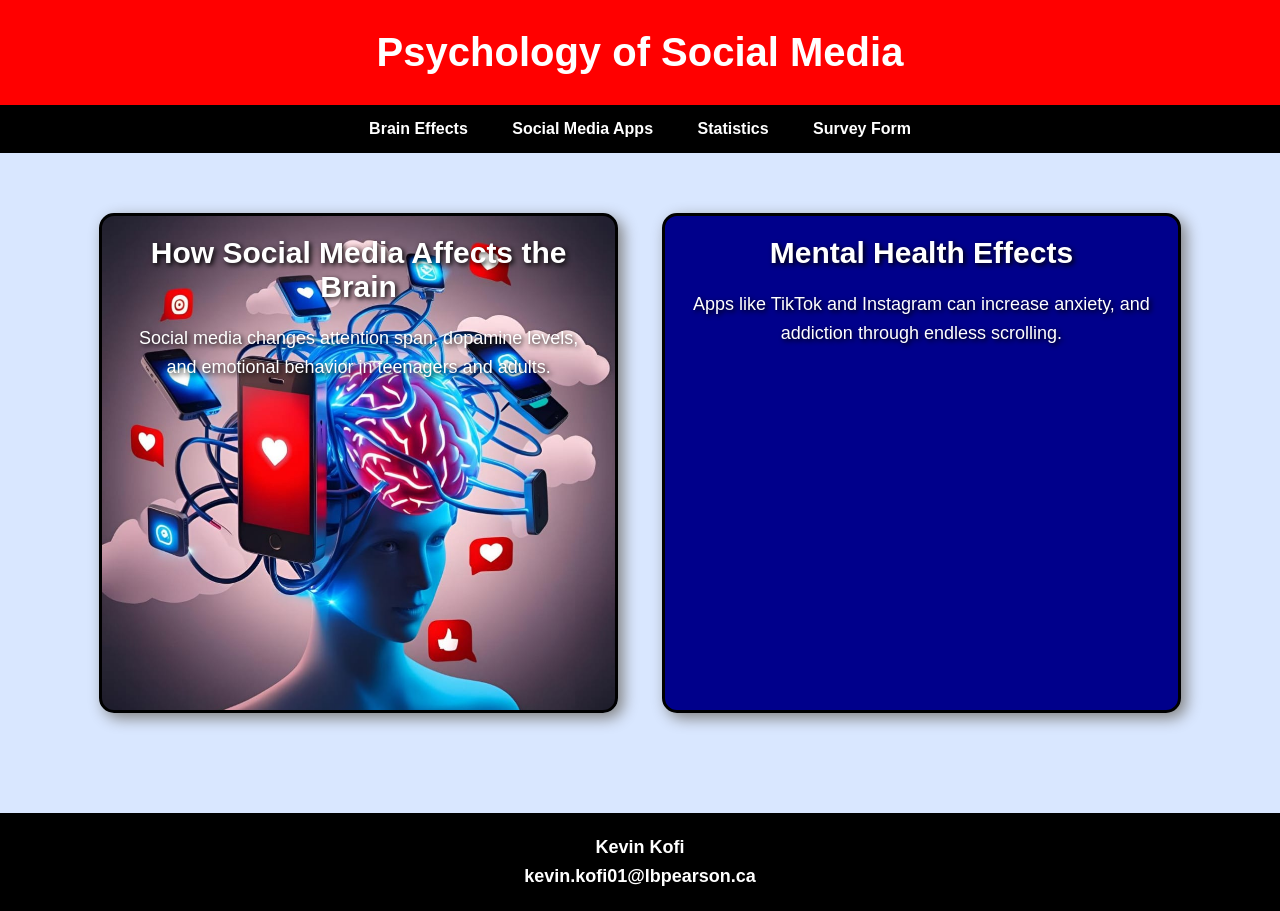
<file: index.html>
<!DOCTYPE html>
<html>

<head>
<title>Psychology of Social Media</title>
<link rel="stylesheet" href="styles.css">
</head>

<body>

    <header>
        <h1 class="header">Psychology of Social Media</h1>
    </header>

    <nav>
        <ul>
            <li><a href="Page1.html">Brain Effects</a></li>
            <li><a href="Page2.html">Social Media Apps</a></li>
            <li><a href="Page3.html">Statistics</a></li>
            <li><a href="Page4.html">Survey Form</a></li>
        </ul>
    </nav>

    <main>

        <section id="godfather">
            <h2>How Social Media Affects the Brain</h2>
            <p>
                Social media changes attention span, dopamine levels,
                and emotional behavior in teenagers and adults.
            </p>
        </section>

        <section id="mental">
            <h2>Mental Health Effects</h2>
             <p>
                 Apps like TikTok and Instagram can increase anxiety,
                 and addiction through endless scrolling.
            </p>
        </section>
    </main>

    <footer>
        <p><b>Kevin Kofi</b></p>
        <p>kevin.kofi01@lbpearson.ca</p>
    </footer>

</body>

</html>
</file>
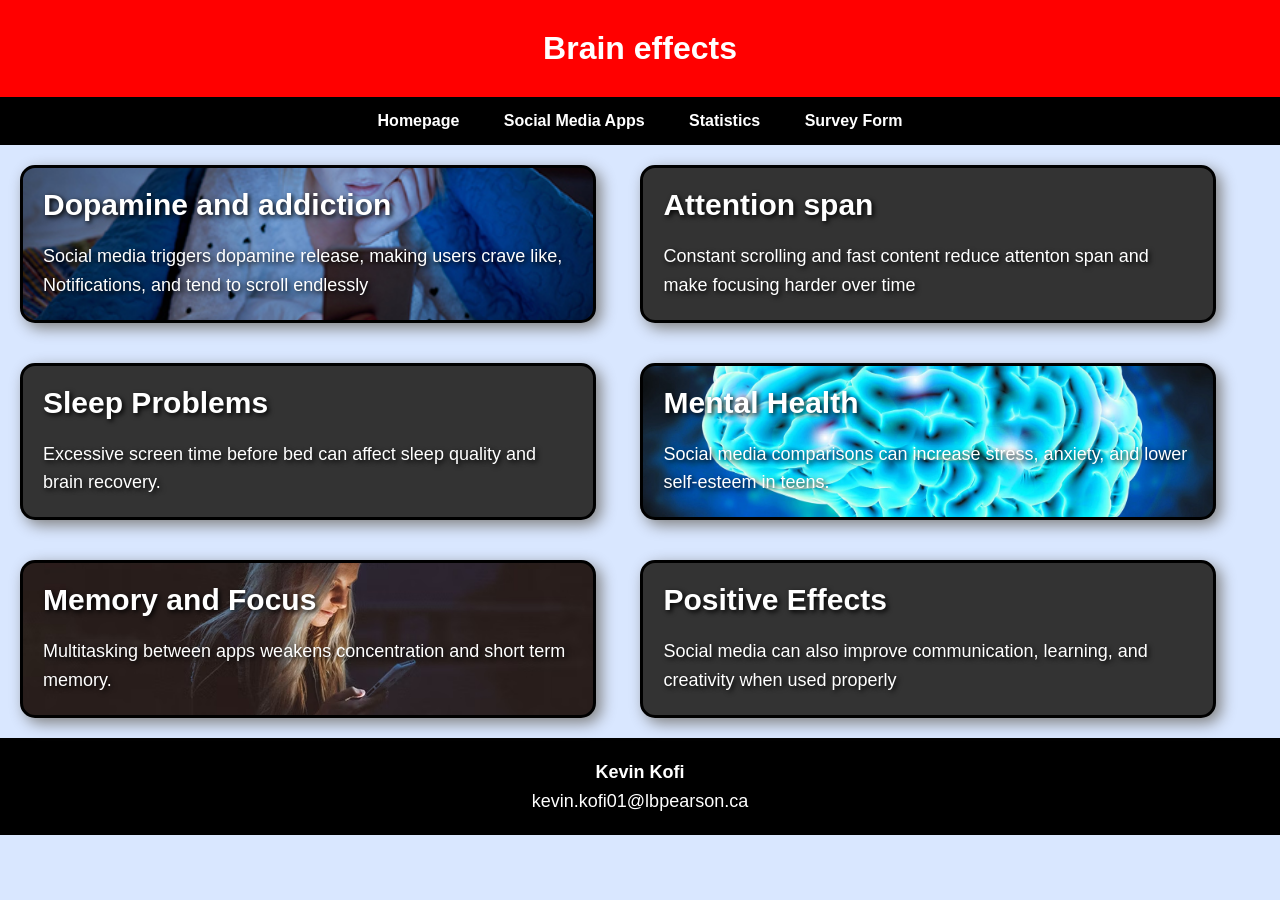
<file: Page1.html>
<!DOCTYPE html>
<html>

<head>
<title>Psychology of Social Media</title>
<link rel="stylesheet" href="Page1.CSS">
</head>
<body>

    <header>
        <h1 class="header">Brain effects</h1>
    </header>

    <nav>
        <ul>
            <li><a href="index.html">Homepage</a></li>
            <li><a href="Page2.html">Social Media Apps</a></li>
            <li><a href="Page3.html">Statistics</a></li>
            <li><a href="Page4.html">Survey Form</a></li>
        </ul>
    </nav>
    <main>

        <section id="Picture1">
            <h2>Dopamine and addiction</h2>
            <p>
                Social media triggers dopamine release, making users crave like, Notifications, and tend to scroll endlessly
            </p>
        </section>

        <section id="Brain1">
            <h2>Attention span</h2>
            <p>
                Constant scrolling and fast content reduce attenton span and make focusing harder over time
            </p>
        </section>
        <section id="Brain2">
            <h2>Sleep Problems</h2>
            <p>
                Excessive screen time before bed can affect sleep quality and brain recovery.
            </p>
        </section>
        <section id="Picture2">
            <h2>Mental Health</h2>
            <p>
                Social media comparisons can increase stress, anxiety, and lower self-esteem in teens.
            </p>
        </section>
        <section id="picture3">
            <h2>Memory and Focus</h2>
            <p>
                Multitasking between apps weakens concentration and short term memory.
            </p>
        </section>
        <section id="Brain3">
            <h2>Positive Effects</h2>
            <p>
                Social media can also improve communication, learning, and creativity when used properly
            </p>
        </section>
    </main>

    <footer>
        <p><b>Kevin Kofi</b></p>
        <p>kevin.kofi01@lbpearson.ca</p>
    </footer>

</body>

</html>
</file>
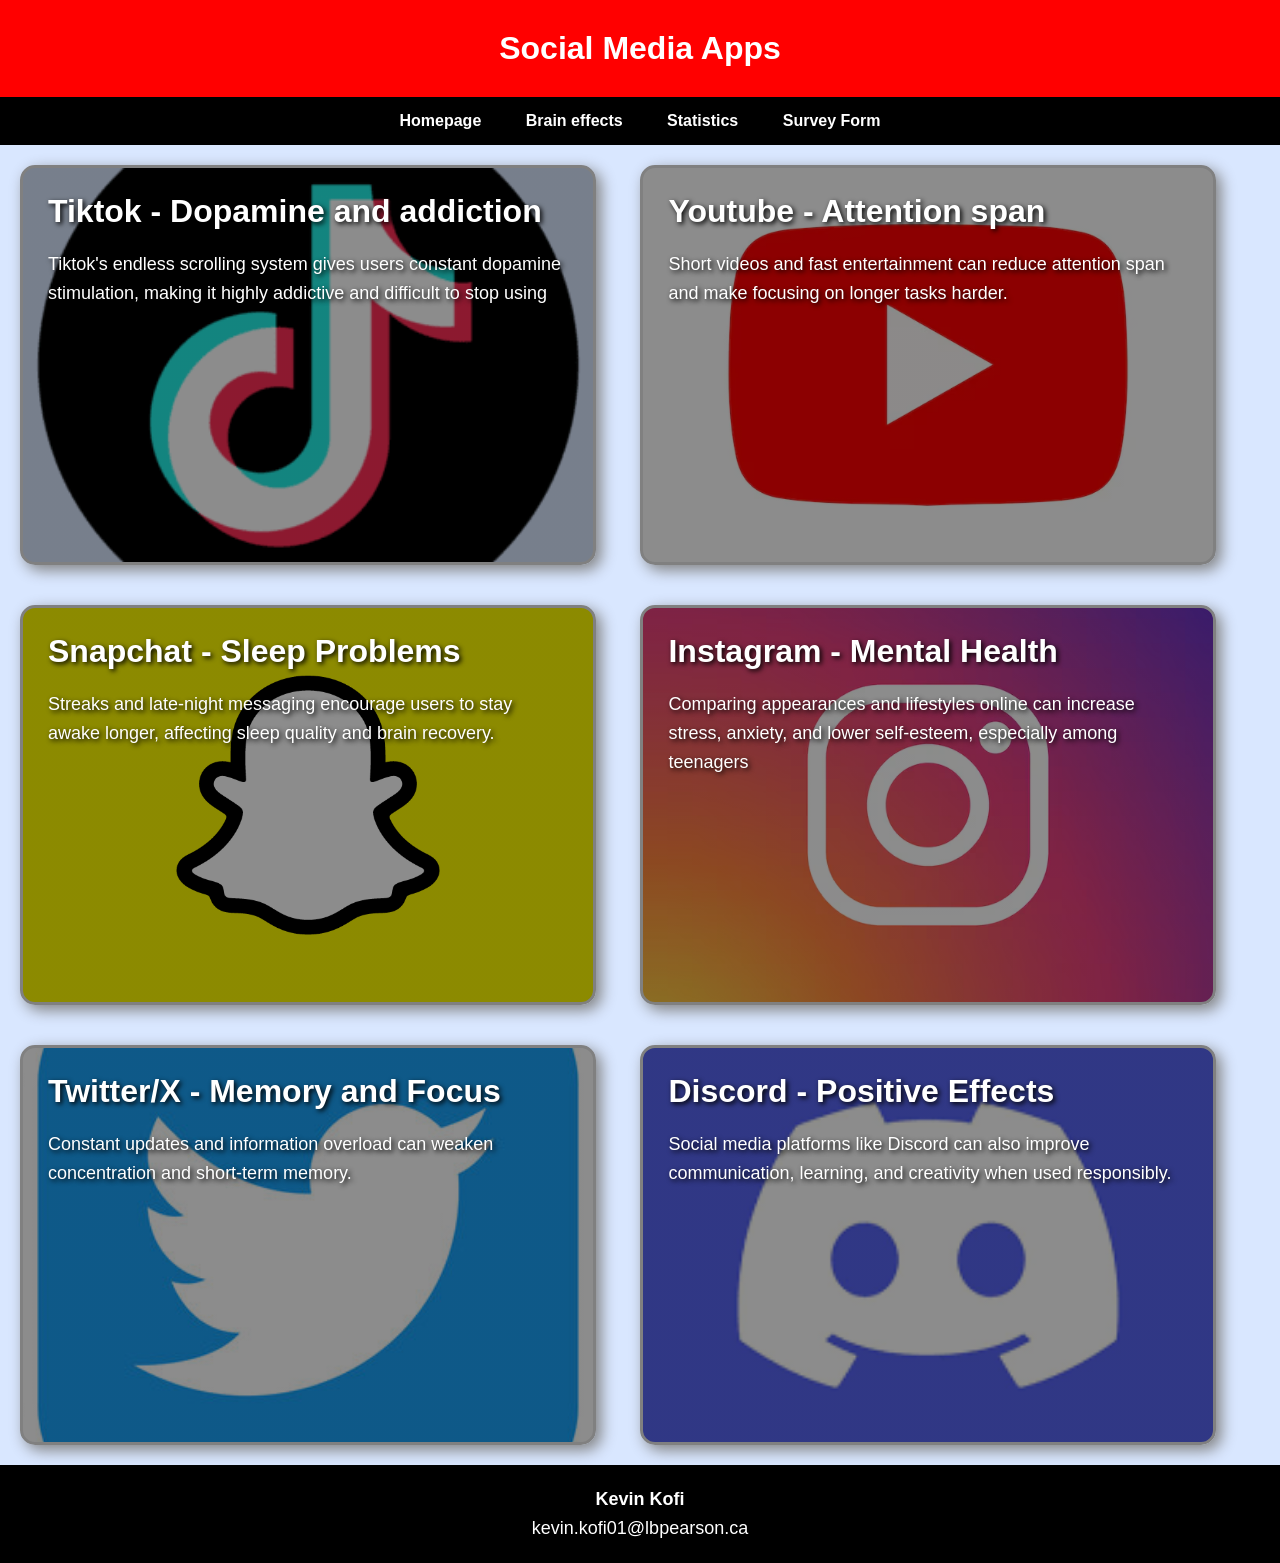
<file: Page2.html>
<!DOCTYPE html>
<html>

<head>
<title>Psychology of Social Media</title>
<link rel="stylesheet" href="Page2.css">
</head>
<body>

    <header>
        <h1 class="header">Social Media Apps</h1>
    </header>

    <nav>
        <ul>
            <li><a href="index.html">Homepage</a></li>
            <li><a href="Page1.html">Brain effects</a></li>
            <li><a href="Page3.html">Statistics</a></li>
            <li><a href="Page4.html">Survey Form</a></li>
        </ul>
    </nav>
    <main>

        <section id="TikTok">
            <h2>Tiktok - Dopamine and addiction</h2>
            <p> Tiktok's endless scrolling system gives users constant dopamine stimulation, making it highly addictive and difficult to stop using</p>
        </section>

        <section id="Youtube">
            <h2>Youtube - Attention span</h2>
            <p> Short videos and fast entertainment can reduce attention span and make focusing on longer tasks harder.</p>
        </section>
        <section id="Snapchat">
            <h2>Snapchat - Sleep Problems</h2>
            <p> Streaks and late-night messaging encourage users to stay awake longer, affecting sleep quality and brain recovery.</p>
        </section>
        <section id="Instagram">
            <h2>Instagram - Mental Health</h2>
            <p> Comparing appearances and lifestyles online can increase stress, anxiety, and lower self-esteem, especially among teenagers</p>
        </section>
        <section id="Twitter">
            <h2>Twitter/X - Memory and Focus</h2>
            <p> Constant updates and information overload can weaken concentration and short-term memory.</p>
        </section>
        <section id="Discord">
            <h2>Discord - Positive Effects</h2>
            <p> Social media platforms like Discord can also improve communication, learning, and creativity when used responsibly.</p>
        </section>
    </main>

    <footer>
        <p><b>Kevin Kofi</b></p>
        <p>kevin.kofi01@lbpearson.ca</p>
    </footer>

</body>

</html>
</file>
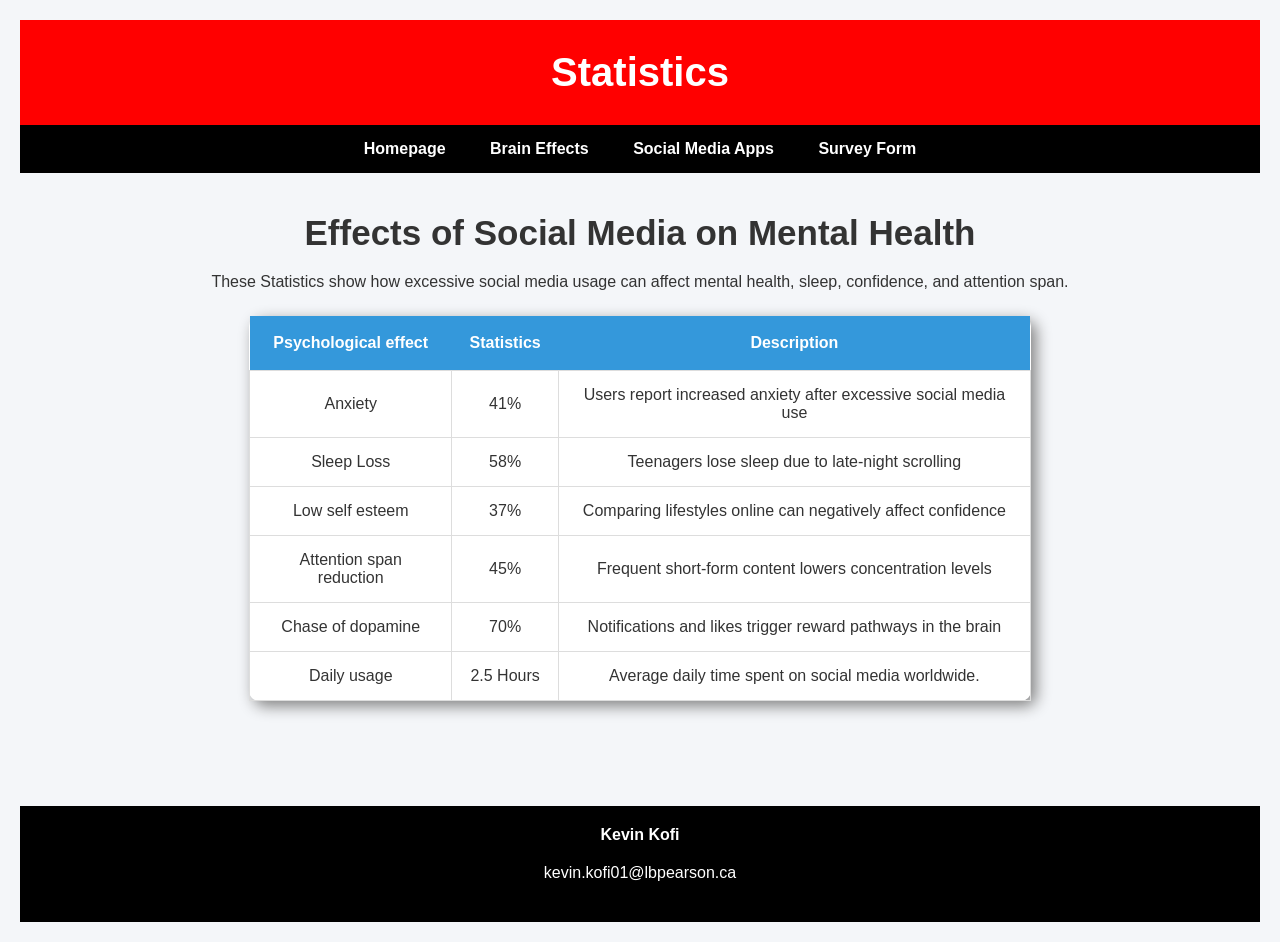
<file: Page3.html>
<!DOCTYPE html>
<html>

<head>
<title>Psychology of Social Media</title>
<link rel="stylesheet" href="page3.css">
</head>
<body>

    <header>
        <h1 class="header">Statistics</h1>
    </header>

    <nav>
        <ul>
            <li><a href="index.html">Homepage</a></li>
            <li><a href="Page1.html">Brain Effects</a></li>
            <li><a href="Page2.html">Social Media Apps</a></li>
            <li><a href="Page4.html">Survey Form</a></li>
        </ul>
    </nav>
    <main>
        <h2>Effects of Social Media on Mental Health</h2>    
        <p id="intro"> These Statistics show how excessive social media usage can affect mental health, sleep, confidence, and attention span.</p>
        <div class="Container"></div>
        <table style="width:70%">
          <tr>
            <th>Psychological effect</th>
            <th>Statistics</th>
            <th>Description</th>
          </tr>
          <tr>
            <td>Anxiety</td>
            <td>41%</td>
            <td>Users report increased anxiety after excessive social media use</td>
          </tr>
          <tr>
            <td>Sleep Loss</td>
            <td>58%</td>
            <td>Teenagers lose sleep due to late-night scrolling</td>
          </tr>
          <tr>
            <td>Low self esteem</td>
            <td>37%</td>
            <td>Comparing lifestyles online can negatively affect confidence</td>
          </tr>
          <tr>
            <td>Attention span reduction</td>
            <td>45%</td>
            <td>Frequent short-form content lowers concentration levels</td>
          </tr>
          <tr>
            <td>Chase of dopamine</td>
            <td>70%</td>
            <td>Notifications and likes trigger reward pathways in the brain</td>
          </tr>
          <tr>
            <td>Daily usage</td>
            <td>2.5 Hours</td>
            <td>Average daily time spent on social media worldwide.</td>
          </tr>
        </table>
    </main>
    <footer>
        <p><b>Kevin Kofi</b></p>
        <p>kevin.kofi01@lbpearson.ca</p>
    </footer>
        
    </body>
</html>
</file>
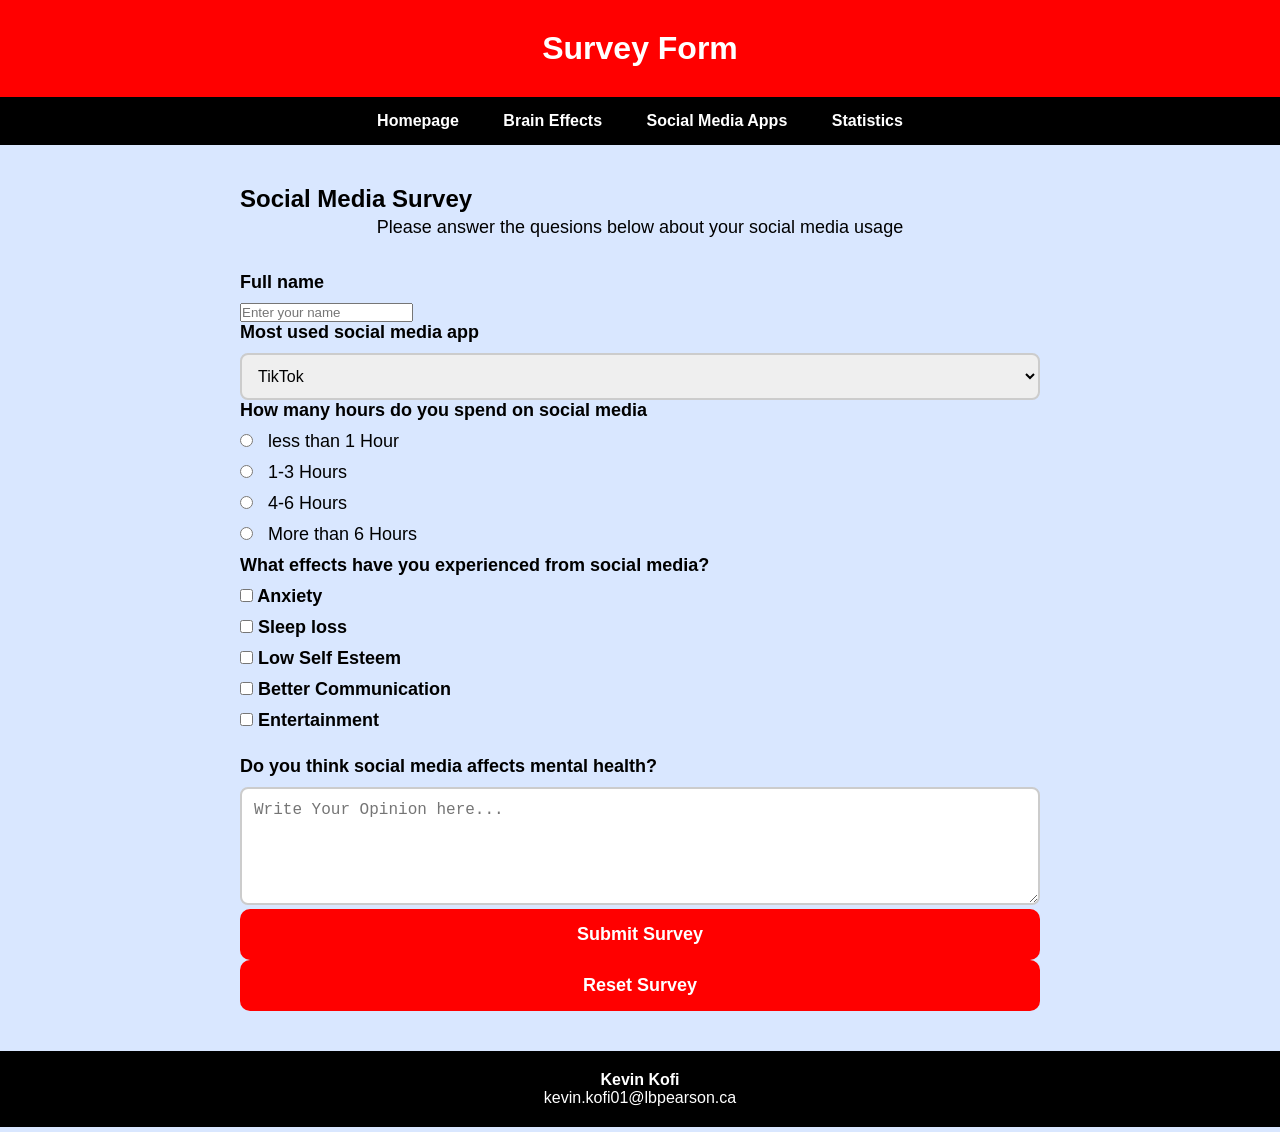
<file: Page4.html>
<!DOCTYPE html>
<html>

<head>
<title>Psychology of Social Media</title>
<link rel="stylesheet" href="Page4.css">
</head>
<body>

    <header>
        <h1 class="header">Survey Form</h1>
    </header>

    <nav>
        <ul>
            <li><a href="index.html">Homepage</a></li>
            <li><a href="Page1.html">Brain Effects</a></li>
            <li><a href="Page2.html">Social Media Apps</a></li>
            <li><a href="Page3.html">Statistics</a></li>
        </ul>
    </nav>
    <main>
        <section class="Survey-box"> 
        <h2>Social Media Survey</h2>
        <p class="intro"> Please answer the quesions below about your social media usage</p>
        <form>
            <div class="Form">
                <label for="name">Full name</label>
                <input type="text" id="name" placeholder="Enter your name" required>
            </div>

            <Div class="Form2">
                <label for="apps"> Most used social media app</label>
            <select id="app">
                    <option>TikTok</option>
                    <option>Instagram</option>
                    <option>Snapchat</option>
                    <option>Youtube</option>
                    <option>Twitter</option>
                    <option>Facebook</option>
            </select>
            </Div>
            <Div class="Form3">
                <label id="Question1"> How many hours do you spend on social media</label>
            
            <div class="radio">
                <label>
                    <input type="radio" name="hours">
                    less than 1 Hour
                </label>
                <label>
                    <input type="radio" name="hours">
                    1-3 Hours
                </label>
                <label>
                    <input type="radio" name="hours">
                    4-6 Hours
                </label>
                <label>
                    <input type="radio" name="hours">
                    More than 6 Hours
                </label>
            </div>

            <div class="form-group">
                <label> What effects have you experienced from social media?</label>
                <div class="Checkbox">
                    <label>
                        <input type="checkbox">
                        Anxiety
                    </label>
                    <label>
                        <input type="checkbox">
                        Sleep loss
                    </label>
                    <label>
                        <input type="checkbox">
                        Low Self Esteem
                    </label>
                    <label>
                        <input type="checkbox">
                        Better Communication
                    </label>
                    <label>
                        <input type="checkbox">
                        Entertainment
                    </label>
                </div>
            </div>
            <div class="Form-group2">
               <label> Do you think social media affects mental health?</label>
               <textarea id="opinion" rows="5" placeholder="Write Your Opinion here..."></textarea>
            </div>
            <button type="submit"> Submit Survey</button>
            <button type="reset">Reset Survey</button>
        </form>
        </section>
    </main>
    <footer>
        <p><b>Kevin Kofi</b></p>
        <p>kevin.kofi01@lbpearson.ca</p>
    </footer>
</file>
<file: styles.css>
*{
margin:0;
padding:0;
box-sizing:border-box;
}
    
body{
font-family:Arial, Helvetica, sans-serif;
background-color:#d9e7ff;
}
    
/*FOR THE HEADER*/
    
header{
width:100%;
background-color:red;
color:white;
text-align:center;
padding:30px;
}
.header{
    font-size: 40px;
    font-weight: bold;
}
header:hover{
    transform: scale(1.03);/* please comment*/
    transition: 0.3s;
}

/*FOR THE NAVIGATION BAR*/
    
nav{
background-color:black;
}
    
ul{
list-style-type:none;
text-align:center;
}
    
ul li{
display:inline-block;
}
    
ul li a{
display:block;
color:white;
padding:15px 20px;
text-decoration:none;
font-weight:bold;
}
    
ul li a:hover{
background-color:gray;
transform: scale(1.03);/* please comment*/
transition: 0.3s;
}
    
/*THE CONTENT*/
    
main{
width:90%;
margin:auto;
padding:40px 0;
text-align:center;
}
    
/*FOR THE SECTIONS*/
    
section{
width:45%;
min-height:500px;
border:3px solid black;
border-radius: 15px;
box-shadow: 5px 5px 15px gray;
display:inline-block;
vertical-align:top;
margin:20px;
padding:20px;
background-size:cover;
background-position:center;
color:white;
text-shadow:2px 2px 5px black;
}
section:hover{
    transform: scale(1.03);/* please comment*/
    transition: 0.3s;
    
}
    
/*FOR THE IMAGES*/
    
#godfather{
background-image:url("68243c852a5bad001eb74a66.jpg");
}
    
#mental{
background-color:darkblue;
}
    
/* FOR THE TEXT */
    
h2{
margin-bottom:20px;
font-size:30px;
}
    
p{
font-size:18px;
line-height:1.6;
}
    
    /* FOOTER */
    
footer{
background-color:black;
color:white;
text-align:center;
padding:20px;
margin-top: 40px;
font-weight: bold;
}
</file>
<file: Page1.CSS>
*{
margin:0;
padding:0;
box-sizing:border-box;
}
    
body{
font-family:Arial, Helvetica, sans-serif;
background-color:#d9e7ff;
}
    
/*FOR THE HEADER*/
    
header{
width:100%;
background-color:red;
color:white;
text-align:center;
padding:30px;
}
header:hover{
transform: scale(1.03);/* please comment*/
transition: 0.3s;
}

/*FOR THE NAVIGATION BAR*/
    
nav{
background-color:black;
}
    
ul{
list-style-type:none;
text-align:center;
}
    
ul li{
display:inline-block;
}
    
ul li a{
display:block;
color:white;
padding:15px 20px;
text-decoration:none;
font-weight:bold;
}
    
ul li a:hover{
background-color:gray;
transform: scale(1.03);/* please comment*/
transition: 0.3s;
}
    
/* FOR THE TEXT */
    
h2{
margin-bottom:20px;
font-size:30px;
color: white;
}
    
p{
font-size:18px;
line-height:1.6;
color: white;
}
    
    /* FOOTER */
    
footer{
background-color:black;
color:white;
text-align:center;
padding:20px;
} 
/*FOR THE SECTIONS*/
    
section{
    width:45%;
    min-height:00px;
    border:3px solid black;
    border-radius: 15px;
    box-shadow: 5px 5px 15px gray;
    display:inline-block; /*AI was used to format the images*/
    vertical-align:top; /*AI was used to format the images*/
    margin:20px; /*AI was used to format the images*/
    padding:20px;
    background-size:cover;
    background-position:center;
    background-color: #333;
    text-shadow:2px 2px 5px black;
}
section:hover{
    transform: scale(1.03);/* please comment*/
    transition: 0.3s;
}
#Picture1{
    background-image: url(otb_screen-time_400x267.jpg);
}
#Picture2{
    background-image: url(35435794-64a4-4fbf-85f7-b3449f373d78.jpg  );
}
#picture3{
    background-image: url(1751973132-60d6052ebeee76b84bc8c933_social-media-and-the-brain.avif);
}
#Picture1{
    background-image: url(otb_screen-time_400x267.jpg);
}
#Picture1{
    background-image: url(otb_screen-time_400x267.jpg);
}
#Picture1{
    background-image: url(otb_screen-time_400x267.jpg);
}
</file>
<file: Page2.css>
*{
    margin:0;
    padding:0;
    box-sizing:border-box;
}
        
body{
    font-family:Arial, Helvetica, sans-serif;
    background-color:#d9e7ff;
}
        
    /*FOR THE HEADER*/
        
header{
    width:100%;
    background-color:red;
    color:white;
    text-align:center;
    padding:30px;
}
header:hover{
    transform: scale(1.03);/* please comment*/
    transition: 0.3s;
}
    
    /*FOR THE NAVIGATION BAR*/
        
nav{
background-color:black;
}
        
ul{
    list-style-type:none;
    text-align:center;
}
        
ul li{
    display:inline-block;
}
        
ul li a{
    display:block;
    color:white;
    padding:15px 20px;
    text-decoration:none;
    font-weight:bold;
}
        
ul li a:hover{
    background-color:gray;
    transform: scale(1.03);/* please comment*/
    transition: 0.3s;
}
        
    /* FOR THE TEXT */
        
h2{
    margin-bottom:20px;
    font-size:30px;
    color: white;
}
        
p{
    font-size:18px;
    line-height:1.6;
    color: white;
}
        
        /* FOOTER */
        
footer{
    background-color:black;
    color:white;
    text-align:center;
    padding:20px;
}
/*Section*/
section{
    width: 45%;
    min-height: 400px;
    border-radius: 15px;
    padding: 25px;
    background-size: cover;
    background-position: center;
    box-shadow: 5px 5px 15px gray;
    border: 3px solid gray;
    transition: 0.3s;
    text-shadow: 2px 2px 5px black;
    display:inline-block; /*AI was used to format the images (w3schools)*/
    vertical-align:top; /*AI was used to format the images(w3schools)*/
    margin:20px; /*AI was used to format the images(w3schools)*/

}
section:hover{
    transform: scale(1.03);
}
section h2{
    font-size: 32px;
    margin-bottom: 20px;
}
section p{
    font-size: 18px;
    line-height: 1.6;
}


#TikTok{
    background-image:
    linear-gradient(rgba(0,0,0,0.45),
    rgba(0,0,0,0.45)),
    url("tiktok-icon-free-png.webp");
}



#Youtube{
    background-image:
    linear-gradient(rgba(0,0,0,0.45),
    rgba(0,0,0,0.45)),
    url("red-youtube-logo-social-media-logo_197792-1803.avif");
}




#Snapchat{
    background-image:
    linear-gradient(rgba(0,0,0,0.45),
    rgba(0,0,0,0.45)),
    url("twitter.png");
}




#Instagram{
    background-image:
    linear-gradient(rgba(0,0,0,0.45),
    rgba(0,0,0,0.45)),
    url("instagram-logo_1199-122.avif");
}




#Twitter{
    background-image:
    linear-gradient(rgba(0,0,0,0.45),
    rgba(0,0,0,0.45)),
    url("360_F_548515234_u57grkSpKwvOBwTAHvhXveqnafh6BtNA.jpg");
}



#Discord{
    background-image:
    linear-gradient(rgba(0,0,0,0.45),
    rgba(0,0,0,0.45)),
    url("images.png");
}
</file>
<file: page3.css>
*{
    margin:0;
    padding:0;
    box-sizing:border-box;
}
        
body{
font-family:Arial, Helvetica, sans-serif;
background-color:#d9e7ff;
}
        
/*FOR THE HEADER*/
        
header{
width:100%;
background-color:red;
color:white;
text-align:center;
padding:30px;
}
.header{
font-size: 40px;
font-weight: bold;
}
header:hover{
transform: scale(1.03);/* please comment*/
transition: 0.3s;
}
    
/*FOR THE NAVIGATION BAR*/
        
nav{
background-color:black;
}
        
ul{
list-style-type:none;
text-align:center;
}
        
ul li{
display:inline-block;
}
        
ul li a{
display:block;
color:white;
padding:15px 20px;
text-decoration:none;
font-weight:bold;
}
        
ul li a:hover{
background-color:gray;
transform: scale(1.03);/* Give an animation, found through*/
transition: 0.3s;
 }
        
/*THE CONTENT*/
        
main{
width:90%;
margin:auto;
padding:40px 0;
text-align:center;
}
h2{
margin-bottom: 20px;
font-size: 35px;
}
.intro{
    width: 80%;
    margin: auto;
    margin-bottom: 30px;
    font-size: 18px;
    line-height: 1.6;
}
body{
    font-family: Arial, sans-serif;
    background-color: #f4f6f9;
    margin: 20px;
    color: #333;
}
p{
    text-align: center;
    width: 80%;
    margin: auto;
    margin-bottom: 20px;
}
/* TABLE */
table{
    width: 100%; /*AI was used to make the table interactive*/
    max-width: 1000px;
    margin: auto;
    border-collapse:collapse;
    width: 25em;
    background-color: white;
    border-radius: 10px;
    margin: 25px auto;
    box-shadow: 5px 5px 15px gray;
}
th {
    background-color: #3498db;
    color: white;
    padding: 18px;
}
td {
    border: 1px solid #ddd;
    padding: 15px;
    text-align: center;
}
tr:hover {
    background-color: #d6eaf8;
}
footer{
    background-color: black;
    color: white;
    text-align: center;
    padding: 20px;
    margin-top: 40px;
}
</file>
<file: Page4.css>
*{
margin:0;
padding:0;
box-sizing:border-box;
}
        
body{
font-family:Arial, Helvetica, sans-serif;
background-color:#d9e7ff;
}
        
/*FOR THE HEADER*/
        
header{
width:100%;
    background-color:red;
    color:white;
    text-align:center;
    padding:30px;
    }
header:hover{
    transform: scale(1.03);/* please comment*/
    transition: 0.3s;
}
    
/*FOR THE NAVIGATION BAR*/
        
nav{
    background-color:black;
}
        
ul{
    list-style-type:none;
    text-align:center;
}
        
ul li{
    display:inline-block;
}
        
ul li a{
    display:block;
    color:white;
    padding:15px 20px;
    text-decoration:none;
    font-weight:bold;
}
        
ul li a:hover{
    background-color:gray;
    transform: scale(1.03);/* Obtained from (w3schools)*/
    transition: 0.3s;
}
main{
width:90%;
max-width:800px;
margin:40px auto;
}
    
/* SURVEY BOX */
    
.survey-box{
background-color:white;
padding:30px;
border-radius:15px;
box-shadow:5px 5px 15px gray;
}
    
.survey-box h2{
text-align:center;
font-size:35px;
margin-bottom:15px;
}
    
.intro{
text-align:center;
margin-bottom:30px;
font-size:18px;
line-height:1.6;
}
    
    /* FORM */
    
.form-group{
    margin-bottom:25px;
}
    
label{
    display:block;
    margin-bottom:10px;
    font-weight:bold;
    font-size:18px;
}
    
    /* INPUTS */
    
.text,select,textarea{
    width:100%;
    padding:12px;
    border:2px solid #ccc;
    border-radius:8px;
    font-size:16px;
}
.radio label, .checkbox label{
    display: block;
    margin-bottom: 10px;
    font-weight: normal;
}
.radio input, .checkbox input{
    width: auto;
    margin-right: 10px;
}
    
textarea{ /*obtained from W3schools*/
    resize:vertical;
}
.question1{
    display:block;
    margin-bottom:10px;
    font-weight:bold;
    font-size:20px;
}
    
/* RADIO + CHECKBOX */
    
.radio-group label, .checkbox-group label{
    display:block;
    margin-bottom:10px;
    font-weight:normal;
}
    
.radio-group input,.checkbox-group input{
    width:auto;
    margin-right:10px;
}
    
/* BUTTON */
    
button{
    width:100%;
    padding:15px;
    background-color:red;
    color:white;
    border:none;
    border-radius:10px;
    font-size:18px;
    font-weight:bold;
    transition:0.3s;
}
    
button:hover{
    background-color:darkred;
    transform:scale(1.02);
}
    
    /* FOOTER */
    
footer{
    background-color:black;
    color:white;
    text-align:center;
    padding:20px;
    margin-top:40px;
}
</file>
